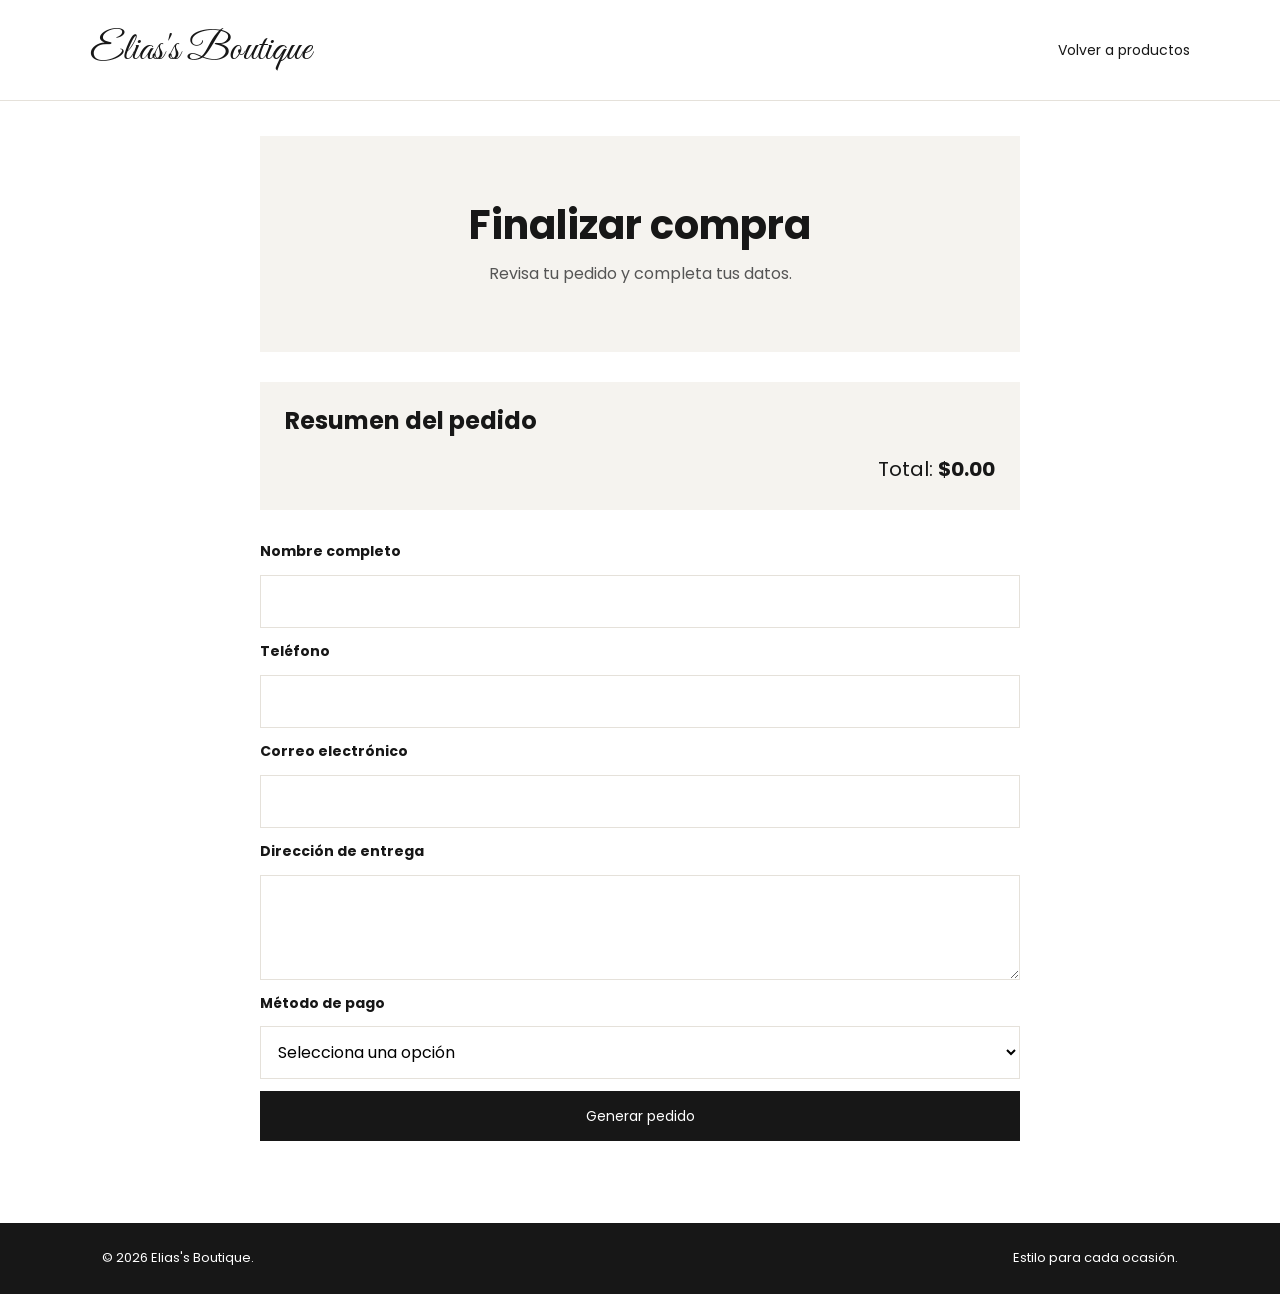
<file: checkout.html>
<!DOCTYPE html>
<html lang="es">
<head>
    <meta charset="UTF-8">
    <meta name="viewport" content="width=device-width, initial-scale=1.0">

    <title>Finalizar compra | Elias's Boutique</title>

    <link href="https://fonts.googleapis.com/css2?family=Great+Vibes&family=Poppins:wght@400;500;600;700&display=swap" rel="stylesheet">

    <link rel="stylesheet" href="styles.css">
    <script src="main.js" defer></script>
</head>

<body>

    <!-- ENCABEZADO -->
    <header class="encabezado">

        <a class="logo" href="index.html">
            Elias's Boutique
        </a>

        <nav class="navegacion">
            <a href="productos.html">Volver a productos</a>
        </nav>

    </header>


    <!-- CONTENIDO PRINCIPAL -->
    <main class="checkout">

        <section class="titulo-pagina">
            <h1>Finalizar compra</h1>
            <p>Revisa tu pedido y completa tus datos.</p>
        </section>


        <!-- RESUMEN DEL PEDIDO -->
        <section class="resumen-checkout">

            <h2>Resumen del pedido</h2>

            <ul id="productos-checkout" class="lista-resumen">
            </ul>

            <p class="total-checkout">
                Total:
                <strong id="total-checkout">$0.00</strong>
            </p>

        </section>


        <!-- FORMULARIO DE COMPRA -->
        <form class="formulario" id="formulario-compra">

            <label for="nombre-compra">
                Nombre completo
            </label>

            <input
                type="text"
                id="nombre-compra"
                required
                minlength="3"
            >


            <label for="telefono-compra">
                Teléfono
            </label>

            <input
                type="tel"
                id="telefono-compra"
                pattern="[0-9]{10}"
                maxlength="10"
                required
            >


            <label for="correo-compra">
                Correo electrónico
            </label>

            <input
                type="email"
                id="correo-compra"
                required
            >


            <label for="direccion-compra">
                Dirección de entrega
            </label>

            <textarea
                id="direccion-compra"
                rows="3"
                required
            ></textarea>


            <label for="pago-compra">
                Método de pago
            </label>

            <select id="pago-compra" required>

                <option value="">
                    Selecciona una opción
                </option>

                <option value="transferencia">
                    Transferencia bancaria
                </option>

                <option value="deposito">
                    Depósito
                </option>

            </select>


            <button class="boton" type="submit">
                Generar pedido
            </button>

            <p id="resultado-compra" role="status"></p>

        </form>

    </main>


    <!-- PIE DE PÁGINA -->
    <footer class="pie-pagina">
        <p>© 2026 Elias's Boutique.</p>
        <p>Estilo para cada ocasión.</p>
    </footer>


    <!-- JAVASCRIPT DEL CHECKOUT -->
    <script>

        // Recuperar productos del carrito
        const items = JSON.parse(
            localStorage.getItem("carritoElias")
        ) || [];

        let total = 0;

        const lista = document.getElementById(
            "productos-checkout"
        );

        // Mostrar productos y calcular total
        items.forEach(producto => {

            const subtotal =
                producto.precio * producto.cantidad;

            total += subtotal;

            const elemento = document.createElement("li");

            elemento.textContent =
                `${producto.nombre} (${producto.talla}) x ${producto.cantidad} — $${subtotal.toFixed(2)}`;

            lista.appendChild(elemento);

        });


        // Mostrar total de compra
        document.getElementById(
            "total-checkout"
        ).textContent = `$${total.toFixed(2)}`;


        // Validar formulario
        document.getElementById(
            "formulario-compra"
        ).addEventListener("submit", function(event) {

            event.preventDefault();

            const resultado = document.getElementById(
                "resultado-compra"
            );

            if (items.length === 0) {

                resultado.textContent =
                    "Tu carrito está vacío.";

                return;

            }

            resultado.textContent =
                "Datos validados. Esta demostración no procesa pagos ni guarda pedidos en una base de datos.";

        });

    </script>

</body>
</html>
</file>
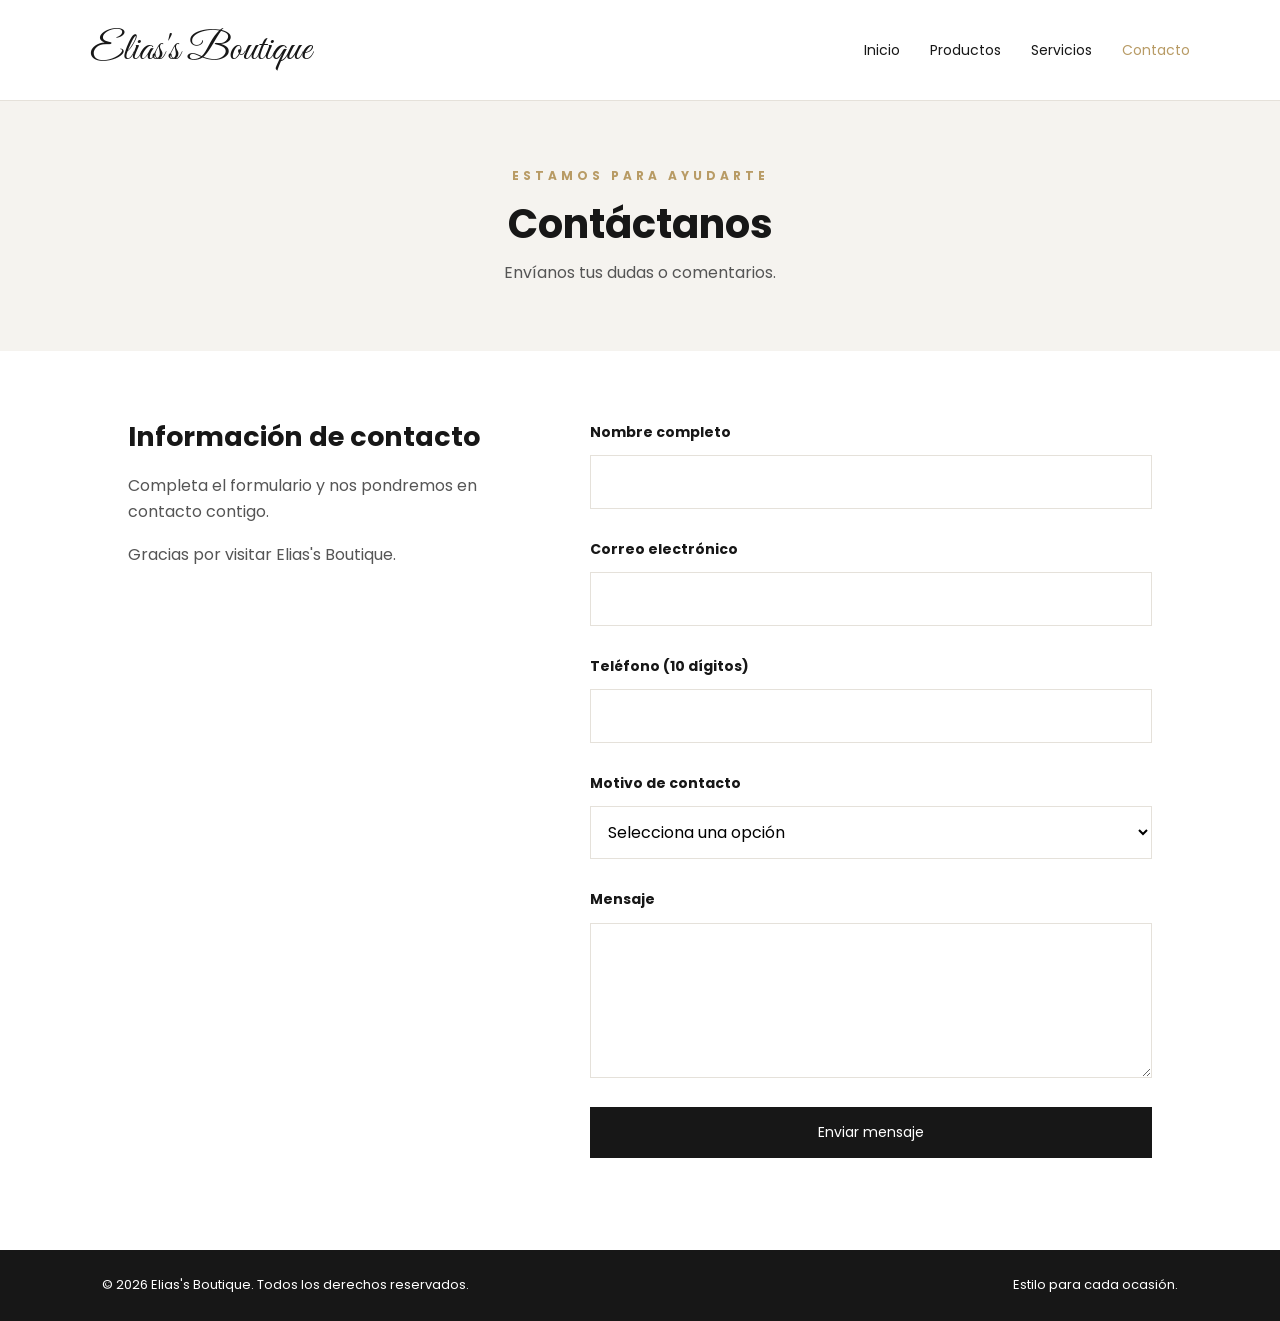
<file: contacto.html>
<!DOCTYPE html>
<html lang="es">

<head>
    <meta charset="UTF-8">
    <meta name="viewport" content="width=device-width, initial-scale=1.0">

    <title>Contacto | Elias's Boutique</title>

    <link href="https://fonts.googleapis.com/css2?family=Great+Vibes&family=Poppins:wght@400;500;600;700&display=swap" rel="stylesheet">

    <link rel="stylesheet" href="styles.css">
    <script src="main.js" defer></script>
</head>

<body>

    <header class="encabezado">

        <a class="logo" href="index.html">
            Elias's Boutique
        </a>
    
        <button
            class="boton-menu"
            id="boton-menu"
            type="button"
            aria-label="Abrir menú"
            aria-expanded="false"
            aria-controls="menu-principal"
        >
            ☰
        </button>
    
        <nav
            class="navegacion"
            id="menu-principal"
            aria-label="Navegación principal"
        >
            <a href="index.html">Inicio</a>
            <a href="productos.html">Productos</a>
            <a href="servicios.html">Servicios</a>
            <a class="activo" href="contacto.html">Contacto</a>
        </nav>
    
    </header>

    <!-- CONTENIDO PRINCIPAL -->
    <main>

        <section class="titulo-pagina">

            <p class="subtitulo">ESTAMOS PARA AYUDARTE</p>

            <h1>Contáctanos</h1>

            <p>Envíanos tus dudas o comentarios.</p>

        </section>


        <!-- SECCIÓN DE CONTACTO -->
        <section class="contacto-contenedor">

            <article class="informacion-contacto">

                <h2>Información de contacto</h2>

                <p>
                    Completa el formulario y nos pondremos
                    en contacto contigo.
                </p>

                <p>
                    Gracias por visitar Elias's Boutique.
                </p>

            </article>


            <!-- FORMULARIO -->
            <form class="formulario" id="formulario-contacto" novalidate>

                <label for="nombre">
                    Nombre completo
                </label>

                <input
                    type="text"
                    id="nombre"
                    name="nombre"
                    required
                    minlength="3"
                    maxlength="80"
                    autocomplete="name"
                >


                <label for="correo">
                    Correo electrónico
                </label>

                <input
                    type="email"
                    id="correo"
                    name="correo"
                    required
                    maxlength="120"
                    autocomplete="email"
                >


                <label for="telefono">
                    Teléfono (10 dígitos)
                </label>

                <input
                    type="tel"
                    id="telefono"
                    name="telefono"
                    pattern="[0-9]{10}"
                    maxlength="10"
                    required
                    autocomplete="tel"
                >


                <label for="motivo">
                    Motivo de contacto
                </label>

                <select
                    id="motivo"
                    name="motivo"
                    required
                >

                    <option value="">
                        Selecciona una opción
                    </option>

                    <option value="productos">
                        Consulta sobre productos
                    </option>

                    <option value="pedido">
                        Consulta sobre pedido
                    </option>

                    <option value="otro">
                        Otro
                    </option>

                </select>


                <label for="mensaje">
                    Mensaje
                </label>

                <textarea
                    id="mensaje"
                    name="mensaje"
                    rows="5"
                    required
                    minlength="10"
                    maxlength="1000"
                ></textarea>


                <button class="boton" type="submit">
                    Enviar mensaje
                </button>

                <p
                    id="mensaje-contacto"
                    class="mensaje-formulario"
                    role="status"
                ></p>

            </form>

        </section>

    </main>


    <!-- PIE DE PÁGINA -->
    <footer class="pie-pagina">

        <p>© 2026 Elias's Boutique. Todos los derechos reservados.</p>

        <p>Estilo para cada ocasión.</p>

    </footer>

</body>
</html>
</file>
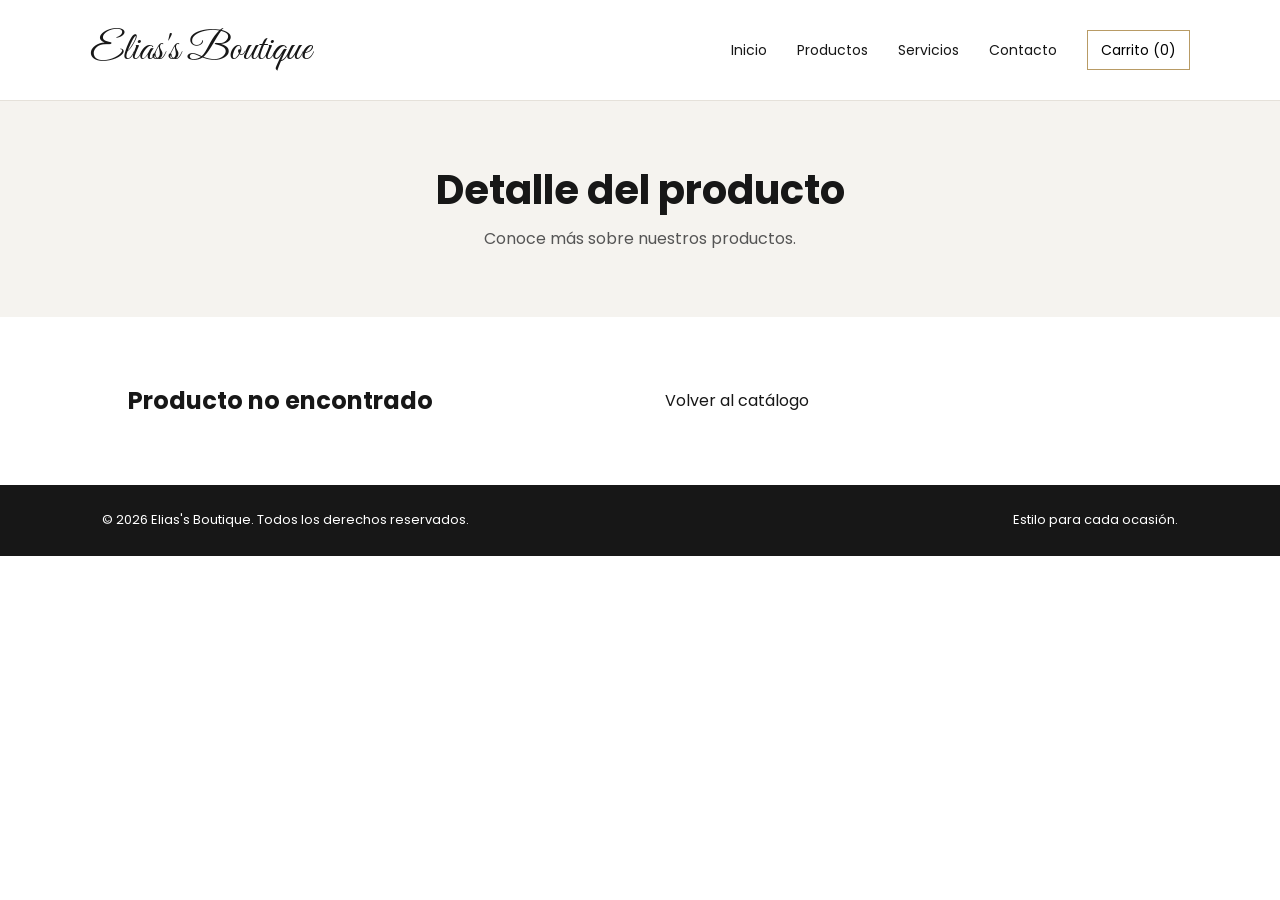
<file: detalle-producto.html>
<!DOCTYPE html>
<html lang="es">

<head>
    <meta charset="UTF-8">
    <meta name="viewport" content="width=device-width, initial-scale=1.0">

    <title>Detalle del producto | Elias's Boutique</title>

    <link href="https://fonts.googleapis.com/css2?family=Great+Vibes&family=Poppins:wght@400;500;600;700&display=swap" rel="stylesheet">

    <link rel="stylesheet" href="styles.css">

    <script src="main.js" defer></script>
    <script src="detalle.js" defer></script>
    <script src="carrito.js" defer></script>
</head>

<body>

    <!-- ENCABEZADO -->
    <header class="encabezado">

        <a class="logo" href="index.html">
            Elias's Boutique
        </a>
    
        <button
            class="boton-menu"
            id="boton-menu"
            type="button"
            aria-label="Abrir menú"
            aria-expanded="false"
            aria-controls="menu-principal"
        >
            ☰
        </button>
    
        <nav
            class="navegacion"
            id="menu-principal"
            aria-label="Navegación principal"
        >
            <a href="index.html">Inicio</a>
            <a href="productos.html">Productos</a>
            <a href="servicios.html">Servicios</a>
            <a href="contacto.html">Contacto</a>
    
            <button
                id="abrir-carrito"
                class="enlace-carrito"
                type="button"
            >
                Carrito (<span id="contador-carrito">0</span>)
            </button>
        </nav>
    
    </header>

    <!-- CONTENIDO PRINCIPAL -->
    <main>

        <section class="titulo-pagina">
            <h1>Detalle del producto</h1>
            <p>Conoce más sobre nuestros productos.</p>
        </section>


        <!-- INFORMACIÓN DEL PRODUCTO -->
        <section class="detalle-producto">

    <figure class="imagen-detalle">
        <img id="imagen-detalle" src="" alt="Imagen del producto">

        <figcaption id="categoria-detalle">
            Colección destacada
        </figcaption>
    </figure>

    <article class="informacion-producto">

        <p class="subtitulo">COLECCIÓN DESTACADA</p>

        <h2 id="nombre-detalle">Cargando producto...</h2>

        <p class="precio" id="precio-detalle"></p>

        <p id="descripcion-detalle"></p>

        <p><strong>Disponibilidad:</strong> Disponible</p>

        <label for="talla-detalle">Selecciona tu talla:</label>

        <select id="talla-detalle" class="selector-talla">
            <option value="">Selecciona una talla</option>
            <option value="CH">CH</option>
            <option value="M">M</option>
            <option value="G">G</option>
            <option value="XG">XG</option>
            <option value="Pequeño">Pequeño</option>
            <option value="Mediano">Mediano</option>
            <option value="Grande">Grande</option>
            <option value="22">22</option>
            <option value="23">23</option>
            <option value="24">24</option>
            <option value="25">25</option>
            <option value="26">26</option>
            <option value="27">27</option>
        </select>

        <label for="cantidad-detalle">Cantidad:</label>

        <select id="cantidad-detalle" class="selector-cantidad">
            <option value="1">1</option>
            <option value="2">2</option>
            <option value="3">3</option>
            <option value="4">4</option>
            <option value="5">5</option>
        </select>

        <button
            id="boton-agregar"
            class="boton agregar-carrito"
            type="button"
            data-talla="talla-detalle"
            data-cantidad="cantidad-detalle">
            Agregar al carrito
        </button>

        <a class="volver-productos" href="productos.html">
            Volver al catálogo
        </a>

    </article>

</section>

        </main>


    <!-- PIE DE PÁGINA -->
    <footer class="pie-pagina">

        <p>© 2026 Elias's Boutique. Todos los derechos reservados.</p>

        <p>Estilo para cada ocasión.</p>

    </footer>

</body>
</html>
</file>
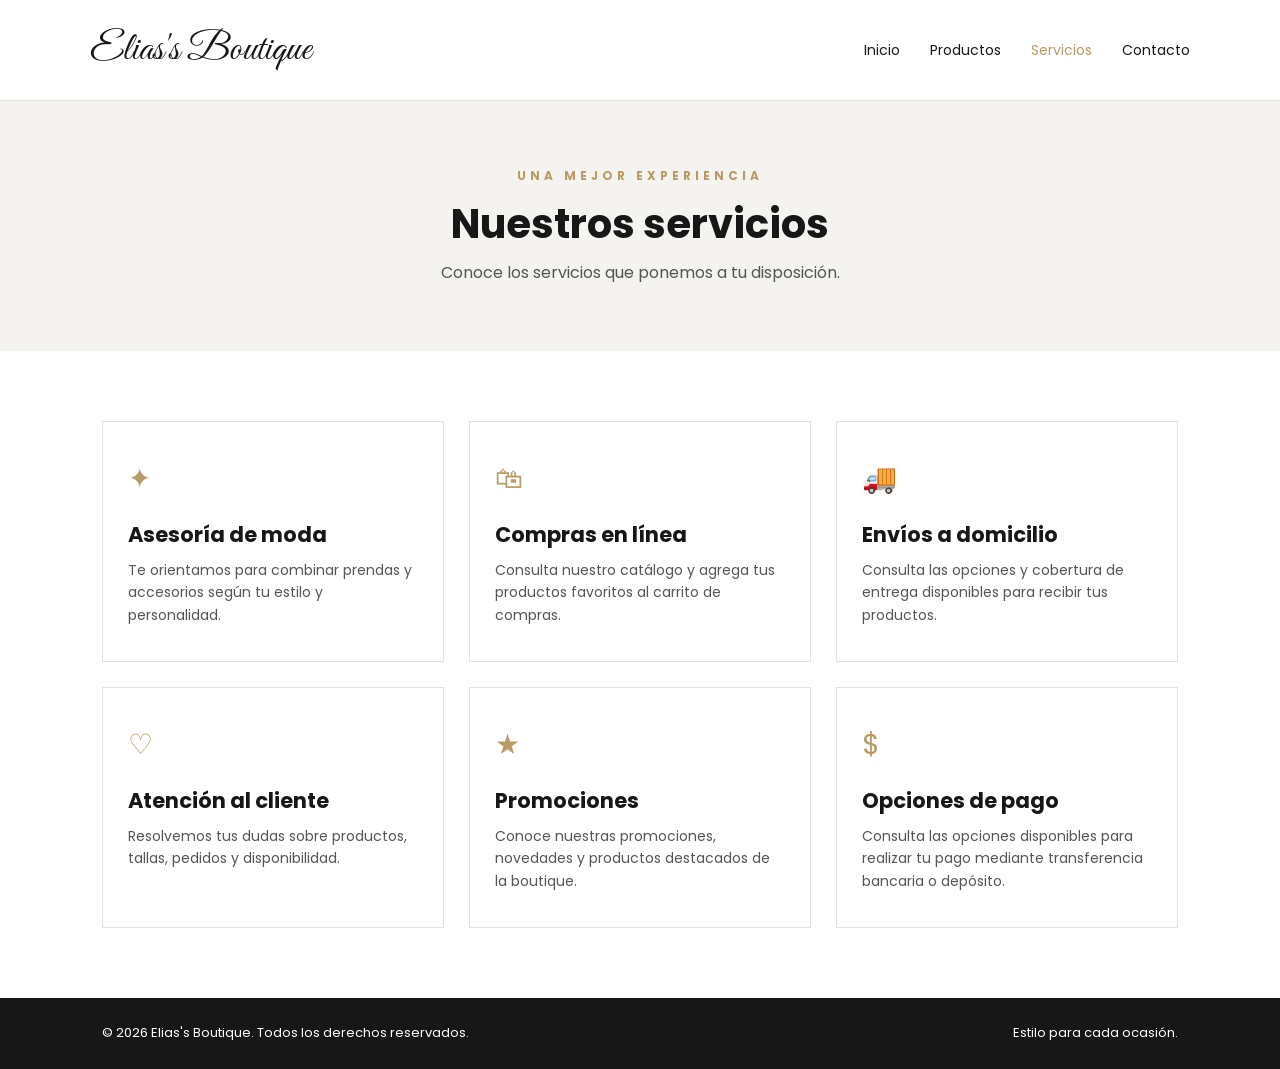
<file: servicios.html>
<!DOCTYPE html>
<html lang="es">

<head>
    <meta charset="UTF-8">
    <meta name="viewport" content="width=device-width, initial-scale=1.0">

    <title>Servicios | Elias's Boutique</title>

    <!-- Fuentes de Google -->
    <link href="https://fonts.googleapis.com/css2?family=Great+Vibes&family=Poppins:wght@400;500;600;700&display=swap" rel="stylesheet">

    <!-- Hoja de estilos -->
    <link rel="stylesheet" href="styles.css">
    <script src="main.js" defer></script>

</head>

<body>

    <header class="encabezado">

        <a class="logo" href="index.html">
            Elias's Boutique
        </a>
    
        <button
            class="boton-menu"
            id="boton-menu"
            type="button"
            aria-label="Abrir menú"
            aria-expanded="false"
            aria-controls="menu-principal"
        >
            ☰
        </button>
    
        <nav
            class="navegacion"
            id="menu-principal"
            aria-label="Navegación principal"
        >
            <a href="index.html">Inicio</a>
            <a href="productos.html">Productos</a>
            <a class="activo" href="servicios.html">Servicios</a>
            <a href="contacto.html">Contacto</a>
        </nav>
    
    </header>


    <!-- CONTENIDO PRINCIPAL -->
    <main>

        <!-- TÍTULO DE LA PÁGINA -->
        <section class="titulo-pagina">

            <p class="subtitulo">
                UNA MEJOR EXPERIENCIA
            </p>

            <h1>Nuestros servicios</h1>

            <p>
                Conoce los servicios que ponemos
                a tu disposición.
            </p>

        </section>


        <!-- TARJETAS DE SERVICIOS -->
        <section class="rejilla-servicios"
            aria-label="Servicios de Elias's Boutique">


            <!-- SERVICIO 1 -->
            <article class="tarjeta-servicio">

                <span class="icono-servicio" aria-hidden="true">
                    ✦
                </span>

                <h2>Asesoría de moda</h2>

                <p>
                    Te orientamos para combinar prendas
                    y accesorios según tu estilo y personalidad.
                </p>

            </article>


            <!-- SERVICIO 2 -->
            <article class="tarjeta-servicio">

                <span class="icono-servicio" aria-hidden="true">
                    🛍
                </span>

                <h2>Compras en línea</h2>

                <p>
                    Consulta nuestro catálogo y agrega
                    tus productos favoritos al carrito
                    de compras.
                </p>

            </article>


            <!-- SERVICIO 3 -->
            <article class="tarjeta-servicio">

                <span class="icono-servicio" aria-hidden="true">
                    🚚
                </span>

                <h2>Envíos a domicilio</h2>

                <p>
                    Consulta las opciones y cobertura
                    de entrega disponibles para recibir
                    tus productos.
                </p>

            </article>


            <!-- SERVICIO 4 -->
            <article class="tarjeta-servicio">

                <span class="icono-servicio" aria-hidden="true">
                    ♡
                </span>

                <h2>Atención al cliente</h2>

                <p>
                    Resolvemos tus dudas sobre productos,
                    tallas, pedidos y disponibilidad.
                </p>

            </article>


            <!-- SERVICIO 5 -->
            <article class="tarjeta-servicio">

                <span class="icono-servicio" aria-hidden="true">
                    ★
                </span>

                <h2>Promociones</h2>

                <p>
                    Conoce nuestras promociones,
                    novedades y productos destacados
                    de la boutique.
                </p>

            </article>


            <!-- SERVICIO 6 -->
            <article class="tarjeta-servicio">

                <span class="icono-servicio" aria-hidden="true">
                    $
                </span>

                <h2>Opciones de pago</h2>

                <p>
                    Consulta las opciones disponibles
                    para realizar tu pago mediante
                    transferencia bancaria o depósito.
                </p>

            </article>

        </section>

    </main>


    <!-- PIE DE PÁGINA -->
    <footer class="pie-pagina">

        <p>
            © 2026 Elias's Boutique.
            Todos los derechos reservados.
        </p>

        <p>
            Estilo para cada ocasión.
        </p>

    </footer>

</body>

</html>
</file>
<file: styles.css>
/* ==========================================
   ELIAS'S BOUTIQUE
   HOJA DE ESTILOS PRINCIPAL
========================================== */


/* 1. VARIABLES CSS */

:root {
    --negro: #171717;
    --blanco: #ffffff;
    --dorado: #b89b65;
    --gris: #f5f3ef;
    --texto: #555555;
    --borde: #e5e1da;

    --fuente-principal: 'Poppins', Arial, sans-serif;
    --fuente-logo: 'Great Vibes', cursive;
}


/* 2. CONFIGURACIÓN GENERAL */

* {
    margin: 0;
    padding: 0;
    box-sizing: border-box;
}

html {
    scroll-behavior: smooth;
}

body {
    font-family: var(--fuente-principal);
    color: var(--negro);
    background: var(--blanco);
    line-height: 1.6;
}

img {
    display: block;
    max-width: 100%;
}

a {
    color: inherit;
    text-decoration: none;
}

button,
input,
select,
textarea {
    font: inherit;
}

h1,
h2,
h3 {
    line-height: 1.2;
}

main,
section,
article {
    min-width: 0;
}

p,
h1,
h2,
h3 {
    overflow-wrap: break-word;
}


/* 3. ENCABEZADO Y NAVEGACIÓN - FLEXBOX */

.encabezado {
    display: flex;
    justify-content: space-between;
    align-items: center;
    flex-wrap: wrap;
    gap: 20px;

    padding: 18px 7%;

    background: var(--blanco);
    border-bottom: 1px solid var(--borde);
}

.logo {
    font-family: var(--fuente-logo);
    font-size: 40px;
    white-space: nowrap;
}

.navegacion {
    display: flex;
    align-items: center;
    justify-content: center;
    flex-wrap: wrap;
    gap: 20px 30px;
}

.navegacion a,
.enlace-carrito {
    font-size: 14px;
    transition: .3s;
}

.navegacion a:hover,
.navegacion .activo {
    color: var(--dorado);
}

.enlace-carrito {
    padding: 8px 13px;
    border: 1px solid var(--dorado);
    background: var(--blanco);
    cursor: pointer;
}


/* 4. BANNER PRINCIPAL */

.hero-inicio {
    position: relative;
    min-height: 520px;

    display: flex;
    align-items: center;

    overflow: hidden;

    background: #222222;
    color: var(--blanco);
}

.hero-inicio > img {
    position: absolute;
    inset: 0;

    width: 100%;
    height: 100%;

    object-fit: cover;
}

.hero-inicio::after {
    content: "";

    position: absolute;
    inset: 0;

    background: linear-gradient(
        90deg,
        rgba(0, 0, 0, 0.72),
        rgba(0, 0, 0, 0.15)
    );
}

.contenido-hero {
    position: relative;
    z-index: 1;

    max-width: 650px;
    padding: 70px 10%;
}

.subtitulo {
    margin-bottom: 15px;

    color: var(--dorado);

    font-size: 12px;
    font-weight: bold;
    letter-spacing: 4px;
}

.contenido-hero h1 {
    margin-bottom: 20px;
    font-size: clamp(38px, 6vw, 65px);
}

.contenido-hero > p:not(.subtitulo) {
    margin-bottom: 28px;
    font-size: 17px;
}


/* 5. BOTONES */

.boton {
    display: inline-block;

    padding: 13px 27px;

    background: var(--negro);
    color: var(--blanco);

    border: 1px solid var(--negro);

    font-size: 14px;
    cursor: pointer;

    transition: .3s;
}

.boton:hover {
    background: var(--dorado);
    border-color: var(--dorado);
    color: var(--negro);
}

.boton:disabled {
    opacity: .5;
    cursor: not-allowed;
}


/* 6. PRESENTACIÓN Y TÍTULOS */

.presentacion {
    padding: 85px 12%;
    text-align: center;
}

.presentacion h2,
.destacados h2 {
    margin-bottom: 20px;
    font-size: 32px;
}

.presentacion > p:last-child {
    max-width: 750px;
    margin: auto;
    color: var(--texto);
}

.titulo-pagina {
    padding: 65px 20px;
    background: var(--gris);
    text-align: center;
}

.titulo-pagina h1 {
    margin-bottom: 12px;
    font-size: 40px;
}

.titulo-pagina > p:last-child {
    color: var(--texto);
}


/* 7. PRODUCTOS - CSS GRID */

.destacados {
    padding: 70px 8%;
    text-align: center;
}

.destacados h2 {
    margin-bottom: 35px;
}

.rejilla-productos,
.catalogo {
    display: grid;

    grid-template-columns: repeat(3, minmax(0, 1fr));

    gap: 30px;
}

.catalogo {
    padding: 65px 8%;
}

.tarjeta-producto {
    min-width: 0;
    padding-bottom: 20px;

    text-align: center;

    border: 1px solid var(--borde);

    transition: .3s;
}

.tarjeta-producto:hover {
    transform: translateY(-5px);
    box-shadow: 0 8px 20px #00000014;
}

.tarjeta-producto img {
    width: 100%;
    height: 300px;

    object-fit: cover;

    margin-bottom: 18px;
}

.tarjeta-producto h2,
.tarjeta-producto h3 {
    margin: 10px;
    font-size: 19px;
}

.tarjeta-producto p {
    padding: 0 12px;
    color: var(--texto);
    font-size: 14px;
}

.tarjeta-producto .precio {
    margin-top: 10px;
    color: var(--dorado);
    font-weight: bold;
}

.tarjeta-producto label {
    display: block;

    margin: 12px 15px 5px;

    text-align: left;
    font-size: 13px;
    font-weight: bold;
}

.selector-talla,
.selector-cantidad {
    display: block;

    width: calc(100% - 30px);

    margin: 0 15px 12px;
    padding: 11px;

    border: 1px solid var(--borde);
    background: var(--blanco);
}

.agregar-carrito {
    width: calc(100% - 30px);
    margin-top: 8px;
}


/* 8. SERVICIOS - CSS GRID */

.rejilla-servicios {
    display: grid;

    grid-template-columns: repeat(3, minmax(0, 1fr));

    gap: 25px;
    padding: 70px 8%;
}

.tarjeta-servicio {
    padding: 35px 25px;

    border: 1px solid var(--borde);

    transition: .3s;
}

.tarjeta-servicio:hover {
    border-color: var(--dorado);
    transform: translateY(-4px);
}

.icono-servicio {
    display: inline-block;

    margin-bottom: 20px;

    color: var(--dorado);
    font-size: 28px;
}

.tarjeta-servicio h2 {
    margin-bottom: 12px;
    font-size: 21px;
}

.tarjeta-servicio p {
    color: var(--texto);
    font-size: 14px;
}


/* 9. FORMULARIO DE CONTACTO */

.contacto-contenedor {
    display: grid;

    grid-template-columns: 1fr 1.4fr;

    gap: 60px;
    padding: 70px 10%;
}

.informacion-contacto h2 {
    margin-bottom: 20px;
    font-size: 27px;
}

.informacion-contacto p {
    margin-bottom: 18px;
    color: var(--texto);
    overflow-wrap: anywhere;
}

.formulario {
    display: flex;
    flex-direction: column;

    gap: 12px;
    min-width: 0;
}

.formulario label {
    font-size: 14px;
    font-weight: bold;
}

.formulario input,
.formulario select,
.formulario textarea {
    width: 100%;
    min-width: 0;

    padding: 13px;

    border: 1px solid var(--borde);
    background: var(--blanco);
}

.formulario input:focus,
.formulario select:focus,
.formulario textarea:focus {
    outline: 1px solid var(--dorado);
    border-color: var(--dorado);
}

.formulario textarea {
    resize: vertical;
}

.mensaje-formulario {
    font-size: 14px;
    color: var(--texto);
}


/* 10. DETALLE DEL PRODUCTO */

.detalle-producto {
    display: grid;

    grid-template-columns: 1fr 1fr;

    gap: 50px;
    align-items: center;

    padding: 70px 10%;
}

.imagen-detalle img {
    width: 100%;
    max-height: 550px;
    object-fit: cover;
}

.imagen-detalle figcaption {
    margin-top: 10px;
    color: var(--texto);
    font-size: 13px;
}

.informacion-producto h2 {
    margin-bottom: 15px;
    font-size: 32px;
}

.informacion-producto p {
    margin-bottom: 18px;
    color: var(--texto);
}

.informacion-producto .precio {
    color: var(--dorado);
    font-size: 25px;
    font-weight: bold;
}

.informacion-producto label {
    display: block;
    margin: 15px 0 5px;
    font-weight: bold;
}

.informacion-producto .selector-talla,
.informacion-producto .selector-cantidad {
    width: 100%;
    margin: 0 0 15px;
}

.informacion-producto .agregar-carrito {
    width: 100%;
    margin: 10px 0;
}

.volver-productos {
    display: inline-block;
    margin-top: 12px;
    text-decoration: underline;
}


/* 11. CHECKOUT */

.checkout {
    width: min(760px, 92%);
    margin: 35px auto 70px;
}

.resumen-checkout {
    margin: 30px 0;
    padding: 25px;
    background: var(--gris);
}

.resumen-checkout h2 {
    margin-bottom: 15px;
}

.lista-resumen {
    padding-left: 20px;
    overflow-wrap: anywhere;
}

.total-checkout {
    margin-top: 18px;
    text-align: right;
    font-size: 20px;
}


/* 12. PIE DE PÁGINA - FLEXBOX */

.pie-pagina {
    display: flex;

    justify-content: space-between;
    align-items: center;
    flex-wrap: wrap;

    gap: 15px;
    padding: 25px 8%;

    background: var(--negro);
    color: var(--blanco);

    font-size: 13px;
}


/* 13. CARRITO EMERGENTE */

.carrito-overlay {
    position: fixed;
    z-index: 1000;
    inset: 0;

    display: flex;
    justify-content: center;
    align-items: center;

    padding: 16px;

    background: #0009;
}

.carrito-modal {
    width: min(520px, 100%);
    max-height: 85vh;

    overflow-y: auto;

    padding: 24px;

    background: var(--blanco);
    color: var(--negro);
}

.carrito-modal-header,
.carrito-fila {
    display: flex;

    justify-content: space-between;
    align-items: center;

    gap: 12px;
}

.carrito-modal-header {
    padding-bottom: 12px;
    border-bottom: 1px solid var(--borde);
}

.carrito-cerrar {
    border: 0;
    background: none;
    font-size: 28px;
    cursor: pointer;
}

.carrito-fila {
    flex-wrap: wrap;

    padding: 15px 0;

    border-bottom: 1px solid var(--borde);
}

.carrito-fila p {
    flex: 1;
    overflow-wrap: anywhere;
}

.carrito-resumen {
    margin: 20px 0;

    text-align: right;
    font-size: 21px;
    font-weight: bold;
}

.carrito-acciones {
    display: flex;
    flex-wrap: wrap;
    gap: 8px;
}

.boton-seguir,
.boton-vaciar,
.boton-eliminar {
    padding: 10px 14px;

    border: 1px solid var(--borde);
    background: var(--blanco);

    cursor: pointer;
}

.boton-vaciar,
.boton-eliminar {
    color: #a22;
    border-color: #a22;
}


/* 14. TABLET */

@media (min-width: 768px) and (max-width: 1024px) {

    .encabezado {
        padding: 18px 4%;
    }

    .navegacion {
        gap: 17px;
    }

    .rejilla-productos,
    .catalogo,
    .rejilla-servicios {
        grid-template-columns: repeat(2, minmax(0, 1fr));
    }

    .contacto-contenedor {
        padding: 55px 6%;
        gap: 35px;
    }

}


/* 15. MÓVIL */

@media (max-width: 767px) {

    .encabezado {
        flex-direction: column;
        padding: 15px 5%;
        gap: 10px;
    }

    .logo {
        font-size: 36px;
    }

    .navegacion {
        gap: 12px 18px;
    }

    .navegacion a,
    .enlace-carrito {
        font-size: 13px;
    }

    .hero-inicio {
        min-height: 430px;
    }

    .contenido-hero {
        padding: 55px 7%;
    }

    .contenido-hero h1 {
        font-size: 40px;
    }

    .presentacion {
        padding: 55px 7%;
    }

    .presentacion h2,
    .destacados h2 {
        font-size: 27px;
    }

    .titulo-pagina {
        padding: 50px 15px;
    }

    .titulo-pagina h1 {
        font-size: 32px;
    }

    .rejilla-productos,
    .catalogo,
    .rejilla-servicios {
        grid-template-columns: minmax(0, 1fr);

        padding: 40px 6%;
        gap: 22px;
    }

    .tarjeta-producto img {
        height: 320px;
    }

    .contacto-contenedor {
        grid-template-columns: minmax(0, 1fr);

        padding: 45px 7%;
        gap: 35px;
    }

    .detalle-producto {
        grid-template-columns: 1fr;

        padding: 40px 6%;
        gap: 25px;
    }

    .informacion-producto h2 {
        font-size: 27px;
    }

    .pie-pagina {
        flex-direction: column;

        text-align: center;
        padding: 25px 6%;
    }

    .carrito-modal {
        padding: 18px;
    }

    .carrito-acciones {
        flex-direction: column;
    }

    .carrito-acciones button {
        width: 100%;
    }

}/* BOTÓN DEL MENÚ HAMBURGUESA */
.boton-menu {
    display: none;
    background: none;
    border: none;
    color: #171717;
    font-size: 28px;
    cursor: pointer;
}

/* MENÚ EN DISPOSITIVOS MÓVILES */
@media (max-width: 767px) {

    .encabezado {
        flex-direction: row;
        justify-content: space-between;
        align-items: center;
        flex-wrap: wrap;
    }

    .boton-menu {
        display: block;
    }

    .navegacion {
        display: none;
        width: 100%;
        flex-direction: column;
        align-items: center;
        gap: 15px;
        padding: 15px 0;
    }

    .navegacion.menu-abierto {
        display: flex;
    }
} 
/* VALIDACIÓN DEL FORMULARIO */

.campo-error {
    display: block;
    color: #d00000;
    font-size: 14px;
    font-weight: 500;
    margin-top: 5px;
}

.campo-invalido {
    border: 1px solid #d00000 !important;
    outline: 1px solid #d00000;
    background-color: #fff5f5 !important;
}

.mensaje-formulario {
    font-size: 14px;
    font-weight: 600;
    margin-top: 10px;
}
</file>
